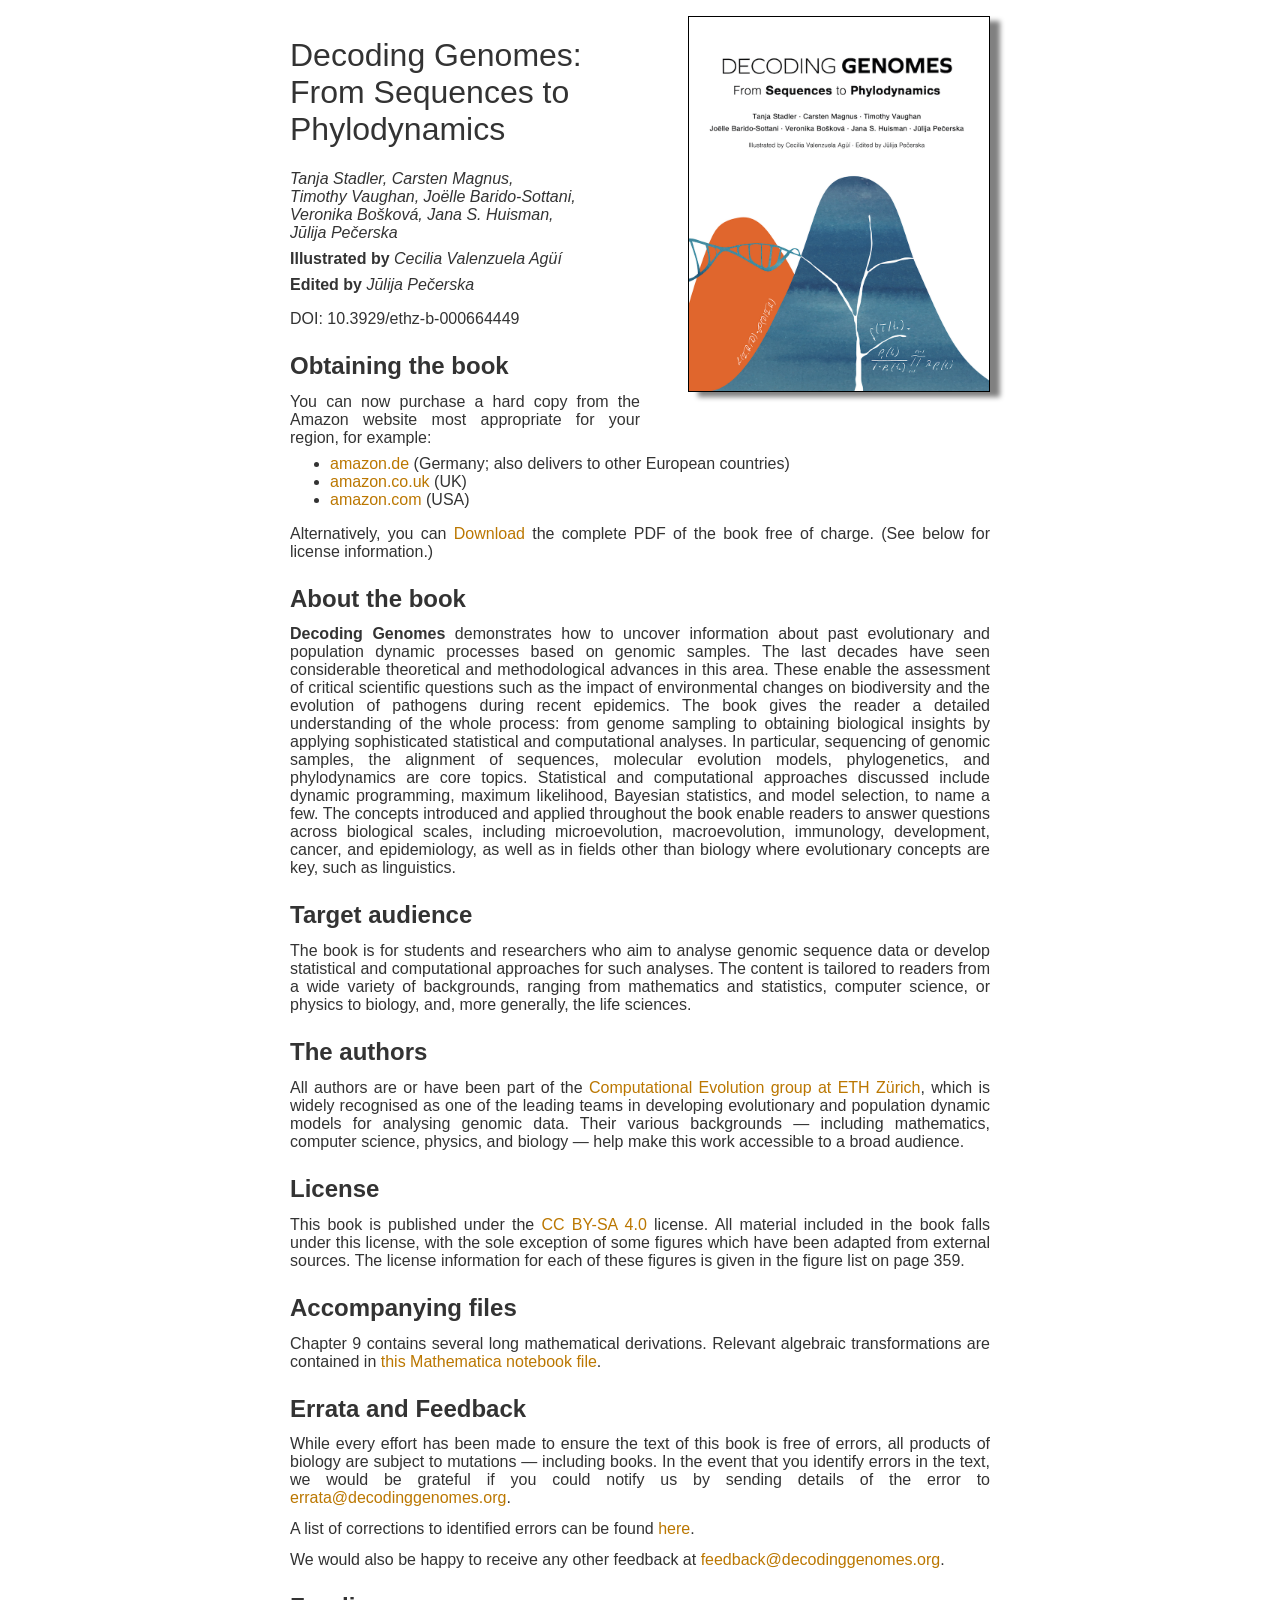
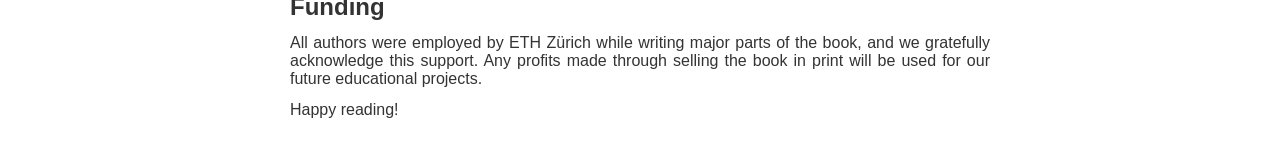
<file: index.html>
<!DOCTYPE html>
<html>

  <head>
    <title>Decoding Genomes: From Sequences to Phylodynamics</title>
    <meta charset="UTF-8">
    <meta name="description" content="An introduction to the modern analysis of evolving populations.">
    <meta name="author" content="Tanja Stadler, Carsten Magnus, Timothy Vaughan, Joëlle Barido-Sottani, Veronika Bošková, Jana S. Huisman, Jūlija Pečerska">
    <meta name="viewport" content="with=device-width, initial-scale=1.0">
    <link rel="stylesheet" type="text/css" href="style.css">
  </head>

  <body>
    <img id="cover" src="images/dg_cover.png" alt="Thumbnail of Decoding Genomes book cover.">

    <h1>Decoding Genomes: From Sequences to Phylodynamics</h1>
    <div class="authors"> <i>Tanja&nbsp;Stadler, Carsten&nbsp;Magnus, Timothy&nbsp;Vaughan,
        Joëlle&nbsp;Barido-Sottani, Veronika&nbsp;Bošková, Jana&nbsp;S.&nbsp;Huisman, Jūlija&nbsp;Pečerska</i></div>
    <div class="authors"> Illustrated by <i>Cecilia Valenzuela Agüí</i></div>
    <div class="authors">Edited by <i>Jūlija Pečerska</i></div>

    <div class="DOI">DOI: 10.3929/ethz-b-000664449</div>

    <h2>Obtaining the book</h2>

    <!-- <p>You will shortly be able to purchase a hard copy from Amazon. (Quality testing currently in progress.)</p> -->

    <p>You can now purchase a hard copy from the Amazon website most appropriate for your region, for example:</p>
    <ul class="hardcopy_list">
      <li><a href="https://www.amazon.de/dp/B0D3BPB85C">amazon.de</a> (Germany; also delivers to other European countries)</li>
      <!-- <li><a href="https://www.amazon.fr/dp/B0D3BPB85C">amazon.fr</a> (France)</li> -->
      <li><a href="https://www.amazon.co.uk/dp/B0D3BPB85C">amazon.co.uk</a> (UK)</li>
      <li><a href="https://www.amazon.com/dp/B0D3BPB85C">amazon.com</a> (USA)</li>
    </ul>

    <p>Alternatively, you can <a
                                href="https://github.com/decodinggenomes/webpage/releases/download/e1.0/Decoding_Genomes_ed1_ebook.pdf">Download</a>
      the complete PDF of the book
      free of charge. (See below for license information.)</p>

    <h2>About the book</h2>

    <p><b>Decoding Genomes</b> demonstrates how to uncover information
      about past evolutionary and population dynamic processes based
      on genomic samples. The last decades have seen considerable
      theoretical and methodological advances in this area. These
      enable the assessment of critical scientific questions such as
      the impact of environmental changes on biodiversity and the
      evolution of pathogens during recent epidemics. The book gives
      the reader a detailed understanding of the whole process: from
      genome sampling to obtaining biological insights by applying
      sophisticated statistical and computational analyses. In
      particular, sequencing of genomic samples, the alignment of
      sequences, molecular evolution models, phylogenetics, and
      phylodynamics are core topics. Statistical and computational
      approaches discussed include dynamic programming, maximum
      likelihood, Bayesian statistics, and model selection, to name a
      few. The concepts introduced and applied throughout the book
      enable readers to answer questions across biological scales,
      including microevolution, macroevolution, immunology,
      development, cancer, and epidemiology, as well as in fields
      other than biology where evolutionary concepts are key, such as
      linguistics.</p>

    <h2>Target audience</h2>

    <p>The book is for students and researchers
      who aim to analyse genomic sequence data or develop statistical and
      computational approaches for such analyses. The content is tailored to
      readers from a wide variety of backgrounds, ranging from mathematics
      and statistics, computer science, or physics to biology, and, more
      generally, the life sciences.</p>

    <h2> The authors </h2>
    <p>All authors are or have been part of the
      <a href="https://bsse.ethz.ch/cevo">Computational Evolution
        group at ETH Zürich</a>, which is widely recognised as one of
      the leading teams in developing evolutionary and population
      dynamic models for analysing genomic data. Their various
      backgrounds &mdash; including mathematics, computer science, physics,
      and biology &mdash; help make this work accessible to a broad
      audience.
    </p>

    <h2>License</h2>

    <p>This book is published under the
      <a href="https://creativecommons.org/licenses/by-sa/4.0/">CC BY-SA 4.0</a>
      license. All material included in the book falls under this
      license, with the sole exception of some figures which have been
      adapted from external sources. The license information for each
      of these figures is given in the figure list on page 359.</p>

    <h2>Accompanying files</h2>

    <p> Chapter 9 contains several long mathematical derivations. Relevant
      algebraic transformations are contained in
      <a href="https://github.com/decodinggenomes/webpage/releases/download/e1.0/Chapter09_Mathematica.nb">this Mathematica notebook file</a>.</p>

    <h2>Errata and Feedback</h2>

    <p>While every effort has been made to ensure the text of this book
      is free of errors, all products of biology are subject to
      mutations &mdash; including books. In the event that you identify errors
      in the text, we would be grateful if you could notify us
      by sending details of the error to
      <a href="mailto:errata@decodinggenomes.org">errata@decodinggenomes.org</a>.
    </p>

    <p>A list of corrections to identified errors can be found <a href="corrections.html">here</a>.</p>

    <p>We would also be happy to receive any other feedback at
      <a href="mailto:feedback@decodinggenomes.org">feedback@decodinggenomes.org</a>.
    </p>

    <h2>Funding</h2>

    <p>All authors were employed by ETH Zürich while writing major
      parts of the book, and we gratefully acknowledge this support. Any
      profits made through selling the book in print will be used for
      our future educational projects.</p>

    <!--
    <p>We are sharing the PDF free of charge to ensure that everyone
      who would like to read our book is able to do so. If you find
      the PDF and would like to provide a donation (which will also be
      used for our future educational projects), you can do so by
      using the following QR code:</p>

    <img id="qrcode" src="images/qr-code.png">

    <p>(This QR code is designed to be read by Swiss online
    banking apps.)  Many thanks in advance, and happy reading!</p>
    -->

    <p>Happy reading!</p>
  </body>

</html>
</file>
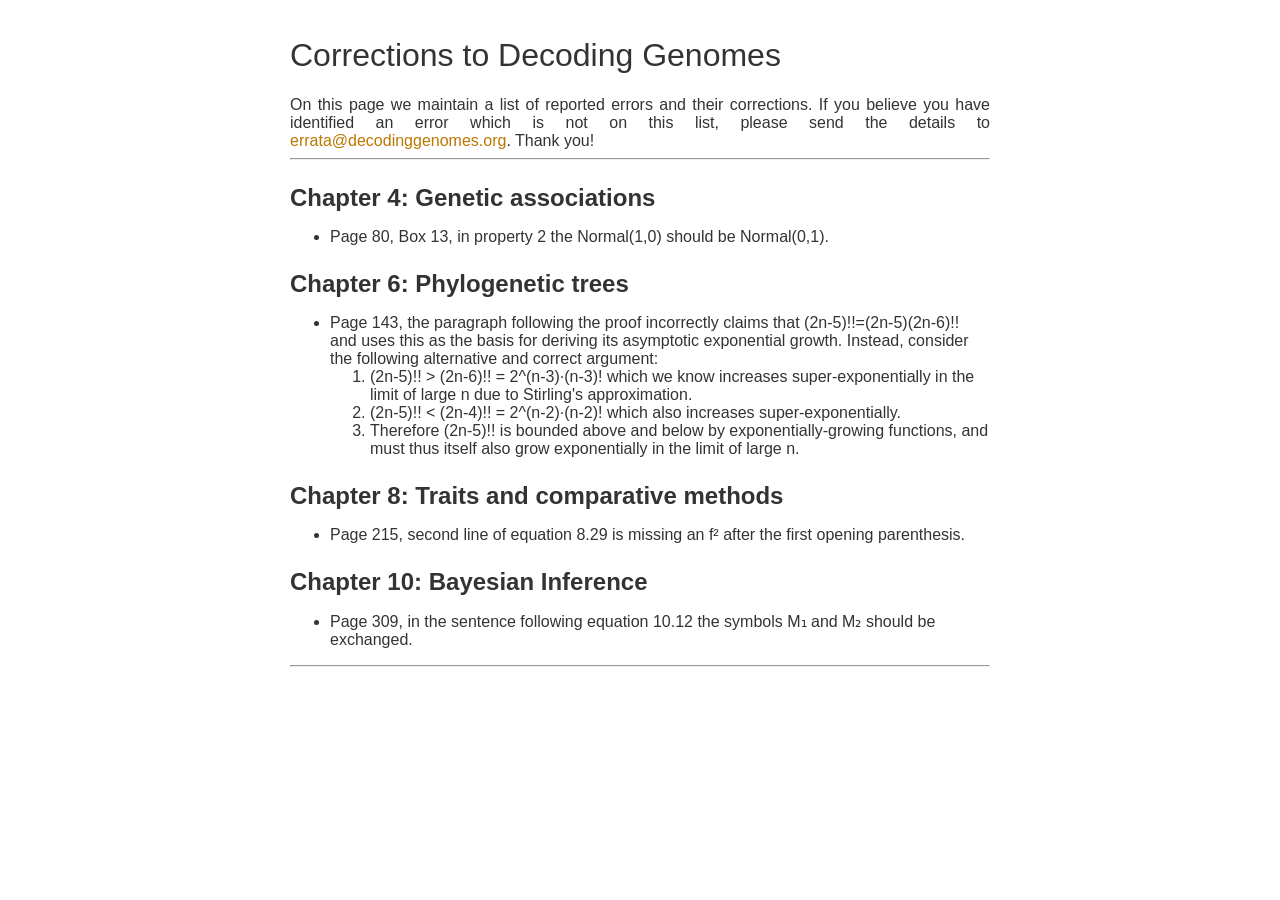
<file: corrections.html>
<!DOCTYPE html>
<html>

  <head>
    <title>Corrections to Decoding Genomes: From Sequences to Phylodynamics</title>
    <meta charset="UTF-8">
    <meta name="viewport" content="with=device-width, initial-scale=1.0">
    <link rel="stylesheet" type="text/css" href="style.css">
  </head>

  <body>
    <h1>Corrections to Decoding Genomes</h1>

    <p>On this page we maintain a list of reported errors and
    their corrections.  If you believe you have identified an error
    which is not on this list, please send the details
    to <a href="mailto:errata@decodinggenomes.org">errata@decodinggenomes.org</a>.
    Thank you!</p>

    <hr>

    <h2>Chapter 4: Genetic associations</h2>
    <ul>
      <li>Page 80, Box 13, in property 2 the Normal(1,0) should be Normal(0,1).</li>
    </ul>

    <h2>Chapter 6: Phylogenetic trees</h2>
    <ul>
      <li>Page 143, the paragraph following the proof incorrectly claims that (2n-5)!!=(2n-5)(2n-6)!! and uses this as the basis for deriving its asymptotic exponential growth. Instead, consider the following alternative and correct argument:
        <ol><li>(2n-5)!! &gt; (2n-6)!! = 2^(n-3)·(n-3)! which we know increases super-exponentially in the limit of large n due to Stirling's approximation.
          <li> (2n-5)!! &lt; (2n-4)!! = 2^(n-2)·(n-2)! which also increases super-exponentially.</li>
          <li> Therefore (2n-5)!! is bounded above and below by exponentially-growing functions, and must thus itself also grow exponentially in the limit of large n. </li>
        </ol></li>
                                    
    </ul>

    <h2>Chapter 8: Traits and comparative methods</h2>
    <ul>
      <li>Page 215, second line of equation 8.29 is missing an f² after the first opening parenthesis.</li>
    </ul>

    <h2>Chapter 10: Bayesian Inference</h2>
    <ul>
      <li>Page 309, in the sentence following equation 10.12 the symbols M₁ and M₂ should be exchanged.</li>
    </ul>

    <hr>
  </body>

</html>
</file>
<file: style.css>
body {
    margin: 0 auto;
    padding: 1em;
    max-width: 700px;
    font-family: sans-serif;
    background-color: white;
    color: #333;
}

img#cover {
    width: 300px;
    border: solid 1px black;
    box-shadow: 10px 5px 5px grey;
}

img#qrcode {
    text-align: center;
    width: 150px;
    display: block;
    margin-left: auto;
    margin-right: auto;
}

@media (min-width: 700px) {
    img#cover {
        float: right;
        margin-left: 3em;
        margin-bottom: 2em;
    }
}

@media (max-width: 699px) {
    img {
        display: block;
        width: 80%;
        margin: 2em;
    }
}

div.authors {
    margin-bottom: 0.5em;
    font-weight: bold;
}

div.authors>i {
    font-weight: normal;
}

div.DOI {
    margin-top: 1em;
}

h1 {
    font-weight: normal;
}

h2 {
    margin-top: 1em;
    margin-bottom: 0em;
}

p {
    margin-top: 0.8em;
    margin-bottom: 0.5em;
    text-align: justify;
}

ul.hardcopy_list {
    margin-top: 0em;
}

a {
    color: #b70;
    text-decoration: none;
}

a:hover {
    text-decoration: underline;
}
</file>
